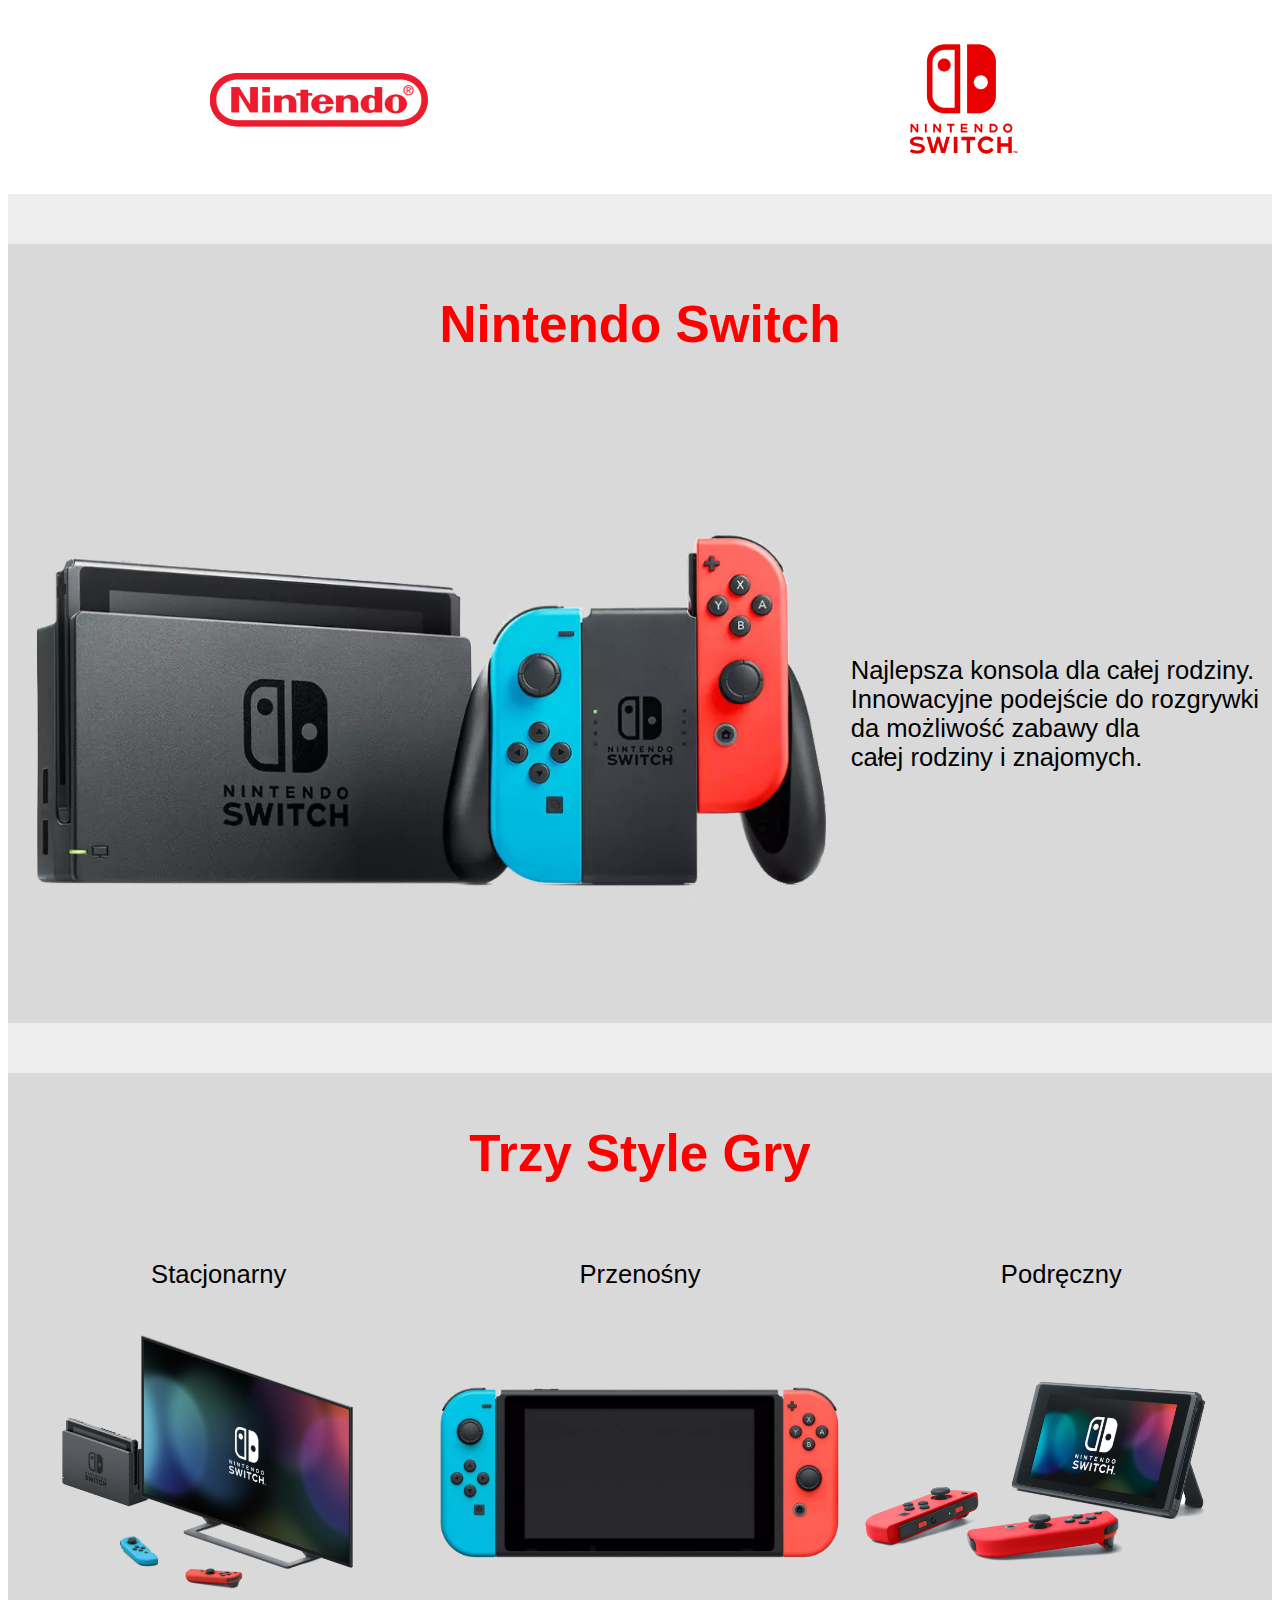
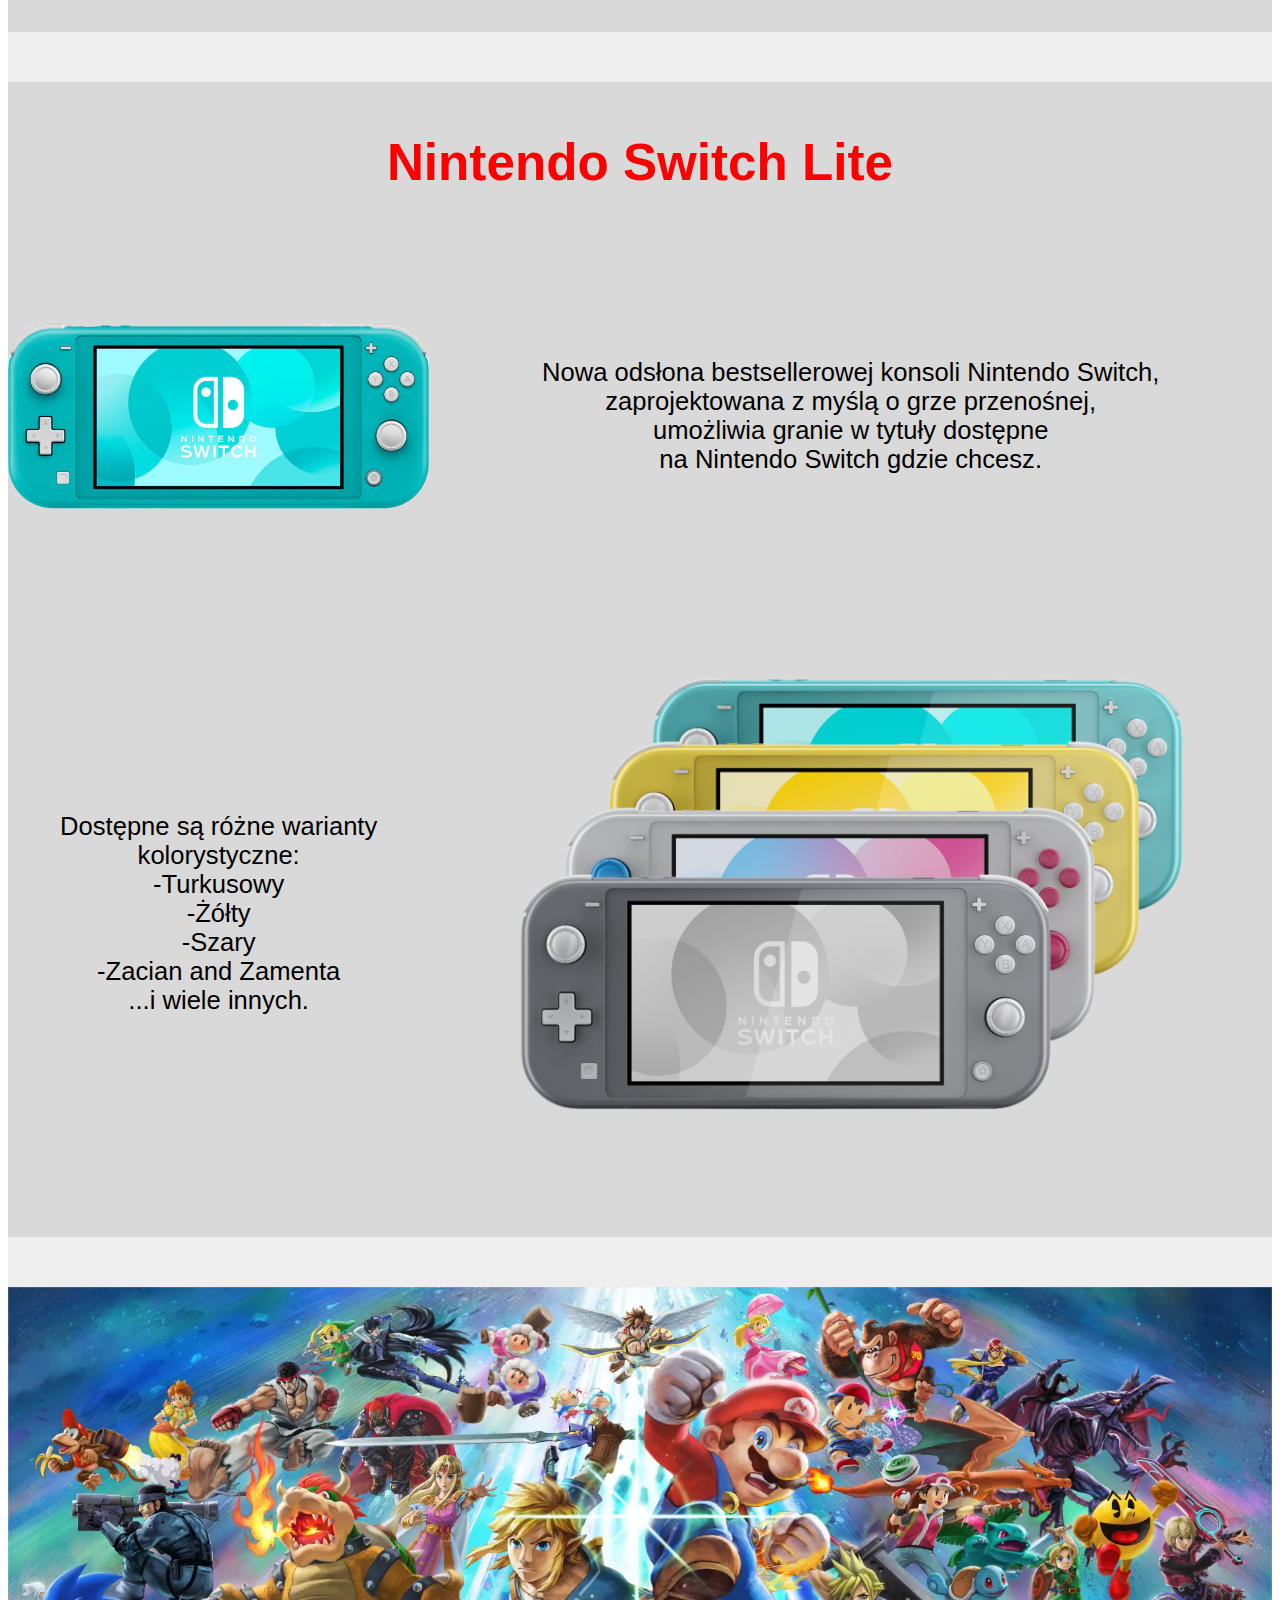
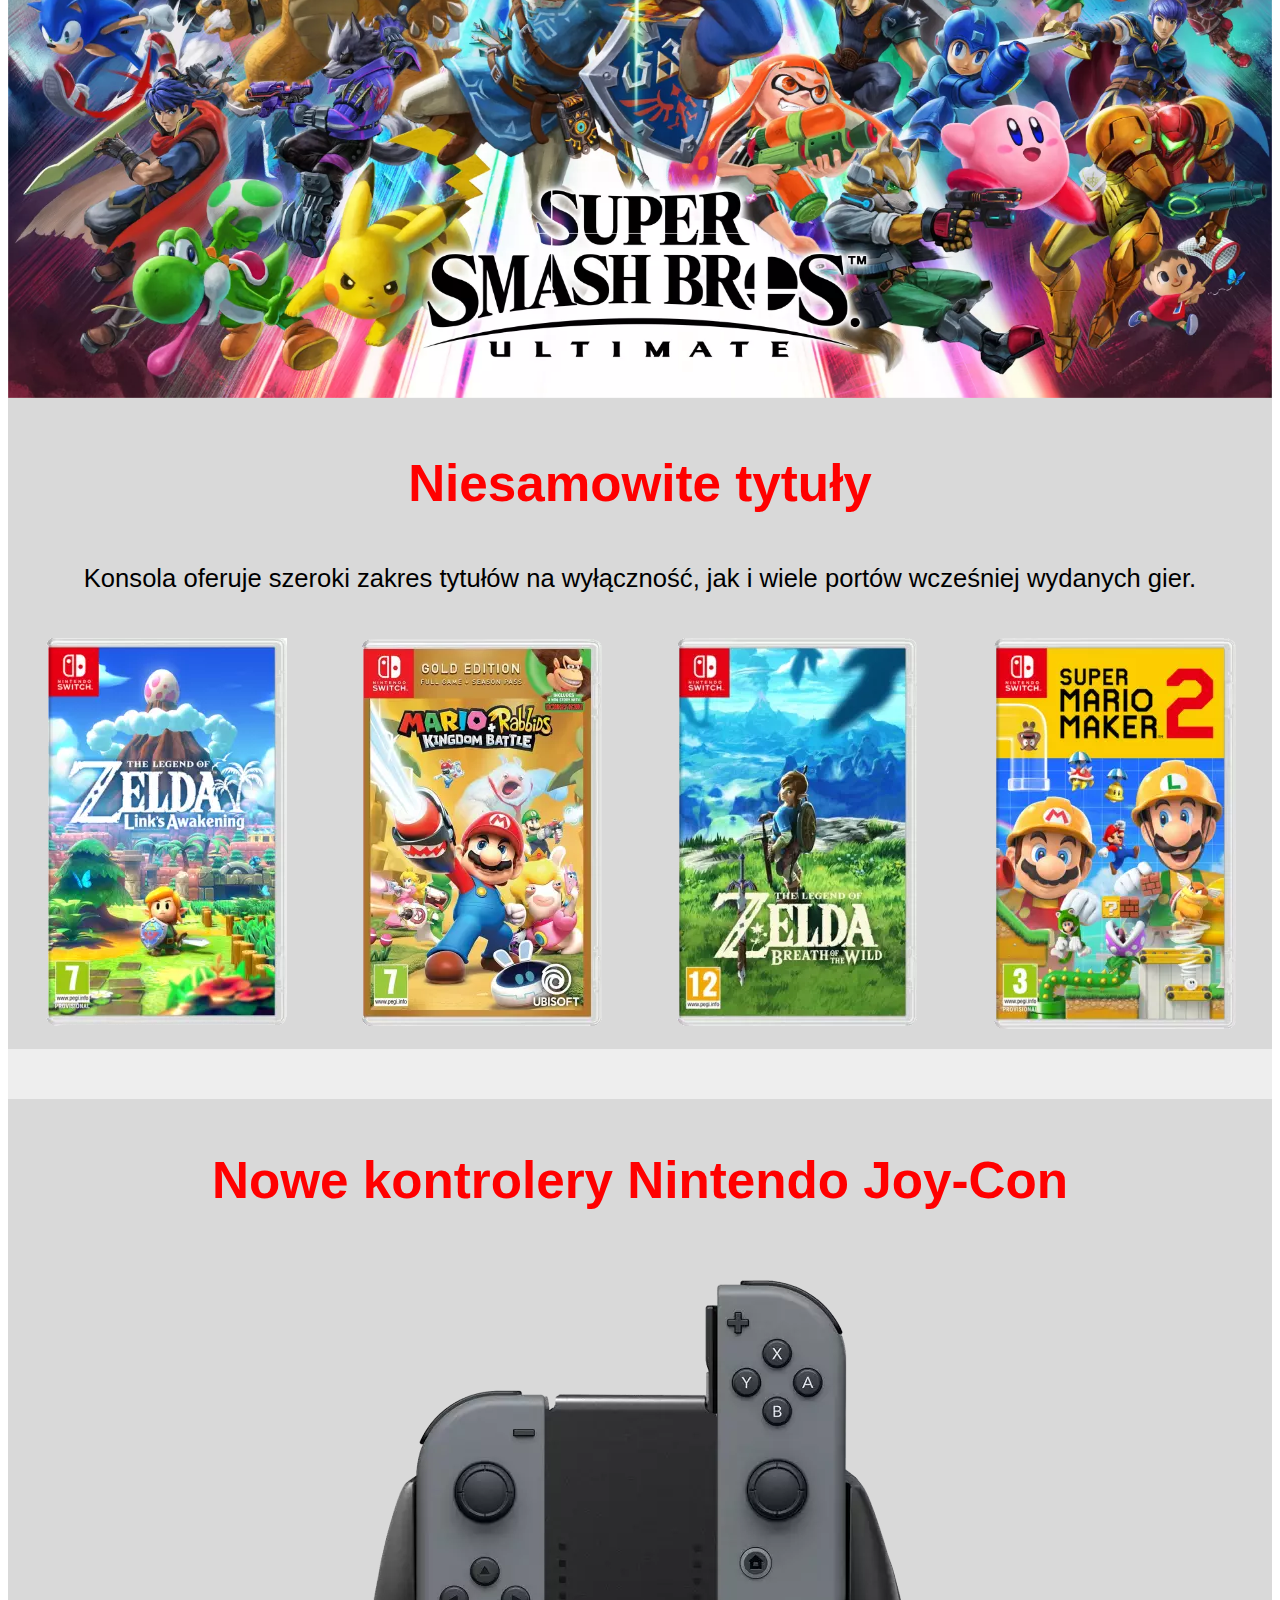
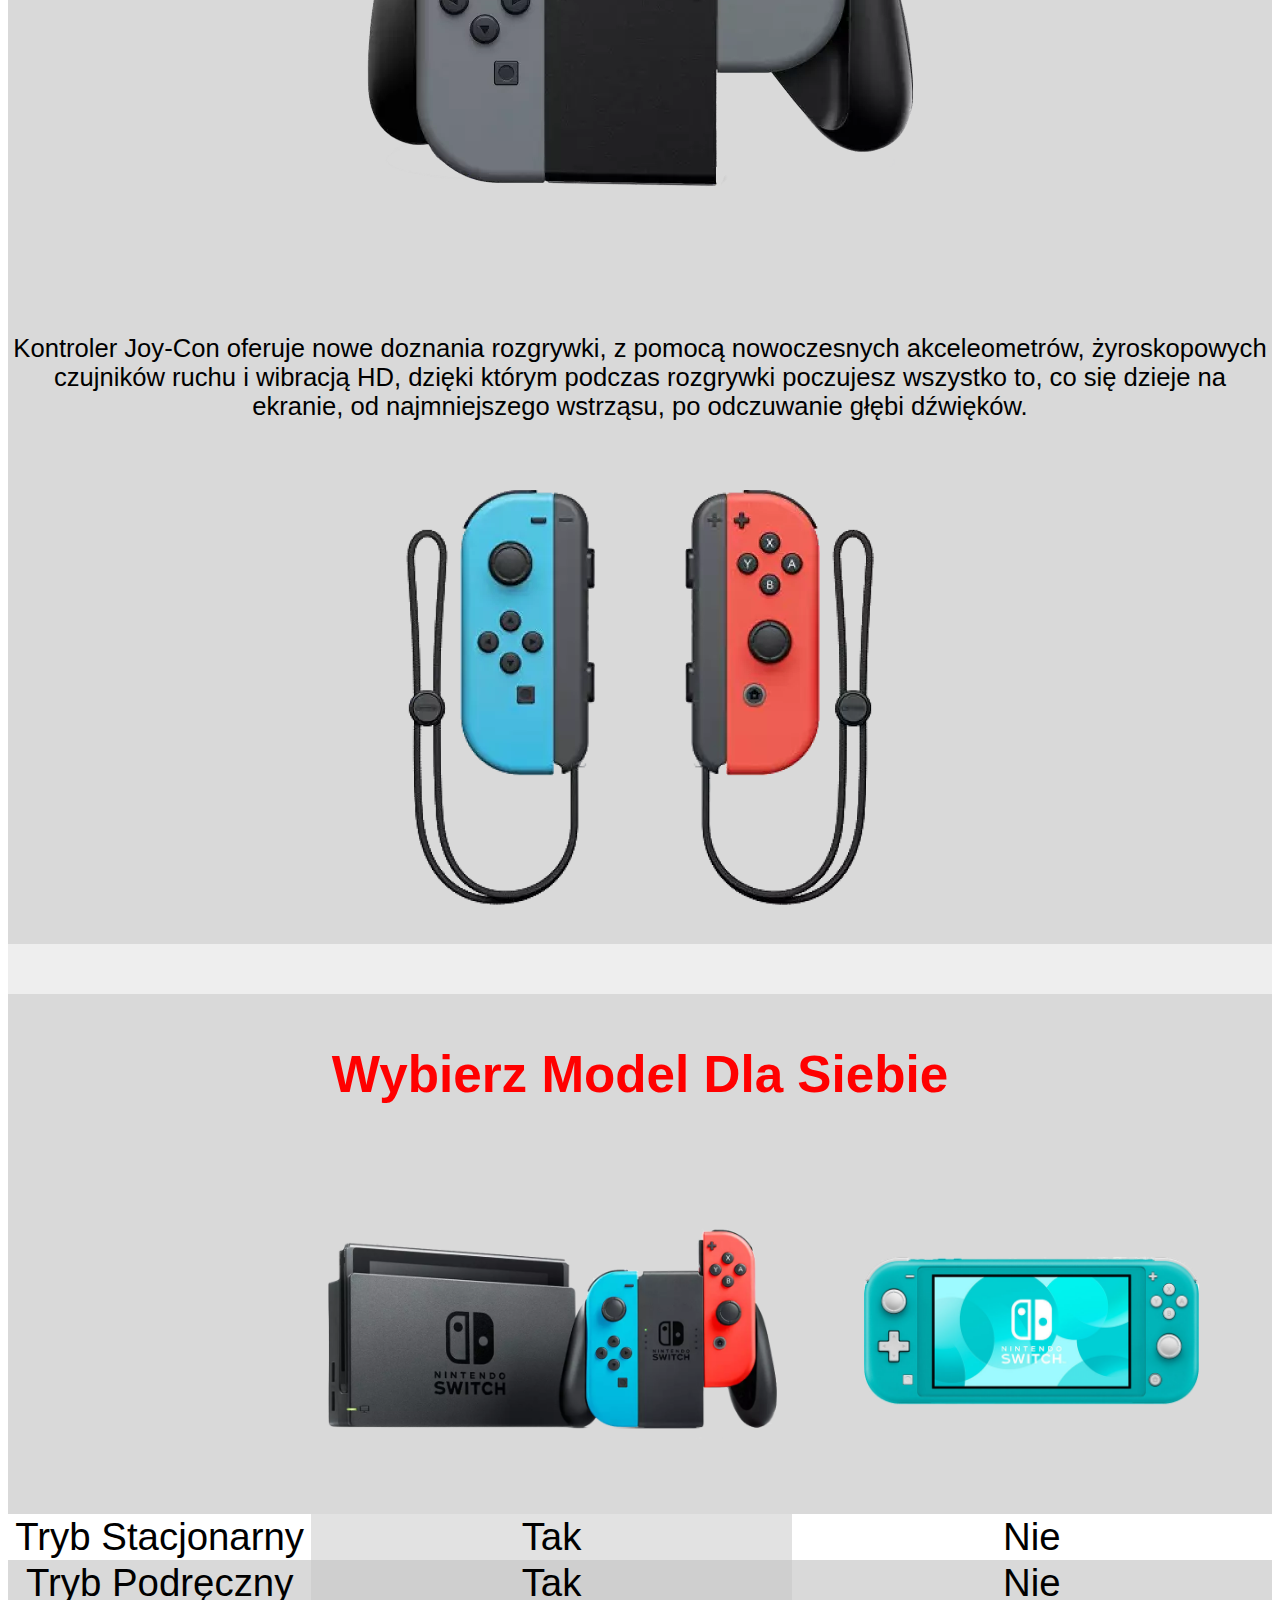
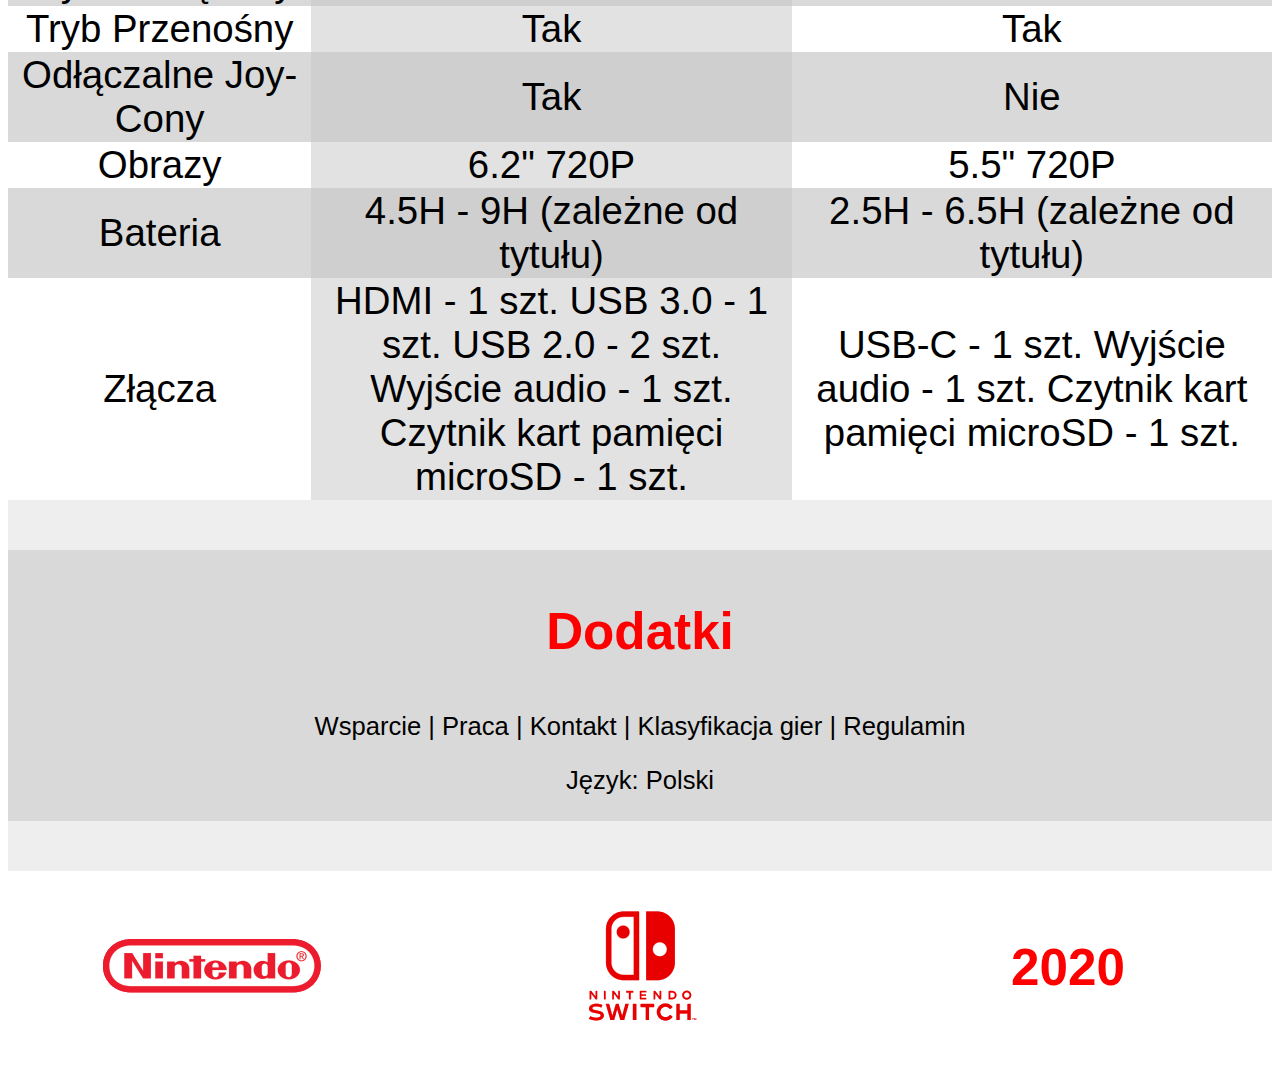
<file: index.html>
<!DOCTYPE html>
<html lang="pl-PL">

<head>
    <title>Nintendo Switch</title>
    <link rel="shortcut icon" href="img/favicon.ico" />
    <meta charset="UTF-8">
    <meta name="viewport" content="width=device-width, initial-scale=1.0">
    <link rel="stylesheet" href="style.css">
</head>

<body>
    <!-- Wrapper -->
    <div class="wrapper">
        <!-- gora -->
        <header class="gora">
            <ul>
                <li><img src="img/logo.webp" alt=""></li>
                <li><img src="img/logo2.webp" alt=""></li>
                <li class="menu"><img src="img/menu.webp" alt=""></li>
            </ul>
        </header>

        <!-- Switch -->
        <section class="switch">
            <h3>Nintendo Switch</h3>
	    <div class="switch1">
	    <div class="switch2">
            <img src="img/switch1.webp" alt="">
	    </div>
	    <div>
            <p>Najlepsza konsola dla całej rodziny. <br>
                Innowacyjne podejście do rozgrywki <br>
                da możliwość zabawy dla <br>
                całej rodziny i znajomych.</p>
	    </div>
	    </div>
        </section>

        <!-- Style -->
        <section class="style">
            <h3 class="styletext">Trzy Style Gry</h3>
	    <div class="boxmas">
            <div class="box">
                <p>Stacjonarny</p>
                <img src="img/tel.webp" alt="">
            </div>
            <div class="box">
                <p>Przenośny</p>
                <img src="img/prz.webp" alt="">
            </div>
            <div class="box">
                <p>Podręczny</p>
                <img src="img/podr.webp" alt="">
            </div>
	    </div>
        </section>

        <!-- Lite -->
        <section class="lite">
            <h3>Nintendo Switch Lite</h3>
	    <div class="box1">
            <img src="img/lite1.webp" alt="" class="lite1">
            <p>Nowa odsłona bestsellerowej konsoli Nintendo Switch, <br> zaprojektowana z myślą o grze przenośnej, <br> umożliwia granie w tytuły dostępne <br> na Nintendo Switch gdzie chcesz.</p>
	    </div>
	    <div class="box1">
            <p>Dostępne są różne warianty kolorystyczne: <br> -Turkusowy <br> -Żółty <br> -Szary <br> -Zacian and Zamenta <br> ...i wiele innych.</p>
            <img src="img/lite2.webp" alt="" class="lite2">
    	    </div>
        </section>

        <!-- Gry -->
        <section class="gry">
            <img src="img/smash.webp" alt="" class="smash">
            <h3>Niesamowite tytuły</h3>
            <p>Konsola oferuje szeroki zakres tytułów na wyłączność, jak i wiele portów wcześniej wydanych gier.</p>
	    <div class="box2">
            <img src="img/gra1.webp" alt="">
            <img src="img/gra2.webp" alt="">
            <img src="img/gra3.webp" alt="">
            <img src="img/gra4.webp" alt="">
	    </div>
        </section>

        <!-- Kontrolery -->
        <section class="kontrolery">
            <h3>Nowe kontrolery Nintendo Joy-Con</h3>
            <img src="img/kontr1.webp" alt="">
            <p>Kontroler Joy-Con oferuje nowe doznania rozgrywki, z pomocą nowoczesnych akceleometrów, żyroskopowych czujników ruchu i wibracją HD, dzięki którym podczas rozgrywki poczujesz wszystko to, co się dzieje na ekranie, od najmniejszego wstrząsu, po odczuwanie głębi dźwięków. </p>
            <img src="img/kontr2.webp" alt="">
        </section>

        <!-- Tabela -->
        <section class="tabela">
		<h3>Wybierz Model Dla Siebie</h3>
            <table>
                <tr>
                    <td width="24%"> </td>
                    <td width="38%"> <img src="img/switch1.webp" alt="" class="imgt1"> </td>
                    <td width="38%"> <img src="img/lite1.webp" alt="" class="imgt2"> </td>
                </tr>
                <tr>
                    <td width="24%" class="kol2"> Tryb Stacjonarny </td>
                    <td width="38%" class="kol3"> Tak </td>
                    <td width="38%" class="kol2"> Nie </td>
                </tr>
                <tr>
                    <td width="24%" class="kol1"> Tryb Podręczny </td>
                    <td width="38%" class="kol4"> Tak </td>
                    <td width="38%" class="kol1"> Nie </td>
                </tr>
                <tr>
                    <td width="24%" class="kol2"> Tryb Przenośny </td>
                    <td width="38%" class="kol3"> Tak </td>
                    <td width="38%" class="kol2"> Tak </td>
                </tr>
                <tr>
                    <td width="24%" class="kol1"> Odłączalne Joy-Cony </td>
                    <td width="38%" class="kol4"> Tak </td>
                    <td width="38%" class="kol1"> Nie </td>
                </tr>
                <tr>
                    <td width="24%" class="kol2"> Obrazy </td>
                    <td width="38%" class="kol3"> 6.2" 720P </td>
                    <td width="38%" class="kol2"> 5.5" 720P </td>
                </tr>
                <tr>
                    <td width="24%" class="kol1"> Bateria </td>
                    <td width="38%" class="kol4"> 4.5H - 9H (zależne od tytułu) </td>
                    <td width="38%" class="kol1"> 2.5H - 6.5H (zależne od tytułu) </td>
                </tr>
                <tr>
                    <td width="24%" class="kol2"> Złącza </td>
                    <td width="38%" class="kol3"> HDMI - 1 szt. USB 3.0 - 1 szt. USB 2.0 - 2 szt. Wyjście audio - 1 szt. Czytnik kart pamięci microSD - 1 szt. </td>
                    <td width="38%" class="kol2"> USB-C - 1 szt. Wyjście audio - 1 szt. Czytnik kart pamięci microSD - 1 szt. </td>
                </tr>
            </table>
        </section>

        <!-- Dodatki -->
        <section class="dodatki">
	    <h3>Dodatki</h3>
            <p>Wsparcie | Praca | Kontakt | Klasyfikacja gier | Regulamin</p>
            <p>Język: Polski</p>
        </section>

        <!-- Footer -->
        <footer>
            <ul>
                <li>
                    <img src="img/logo.webp" alt="">
                </li>
                <li>
                    <img src="img/logo2.webp" alt="">
                </li>
                <li>
                    <h3>2020</h3>
                </li>
            </ul>
        </footer>
    </div>
</body>

</html>
</file>
<file: style.css>
:root {
    --primary: #eee;
    --kol11: #D9D9D9;
    --kol21: #FFFFFF;
    --kol31: #E2E2E2;
    --kol41: #CFCFCF;
}

html {
    box-sizing: border-box;
    font-family: Arial sans-serif;
    background-color: white;
}

.wrapper {
    display: grid;
    background-color: var(--primary);
}

.gora {
    display: grid;
    text-align: center;
    background-color: white;
    align-items: center;
}

.menu {
    display: none;
}

.gora ul {
    display: grid;
    grid-gap: 20px;
    padding: 0;
    list-style: none;
    grid-template-columns: repeat(2, 1fr);
    grid-auto-rows: minmax(150px, auto);
    align-items: center;
}

.gora img {
    max-width: 100%;
    height: auto;
}

h3 {
    font-family: Arial;
    color: red;
    font-size: 4vw;
    text-align: center;
}

p {
    font-family: sans-serif;
    font-size: 2vw;
}

.switch {
    background-color: var(--kol11);
    margin-top: 50px;
    display: grid;
}

.switch1 {
    grid-template-columns: 2fr 1fr;
    display: grid;
    align-items: center;
}

.switch2  img{
    width: 100%;
    height: auto;
}

.switch p {
    text-align: left;
}

.style {
    background-color: var(--kol11);
    margin-top: 50px;
}

.boxmas {
    display: grid;
    grid-template-columns: 1fr 1fr 1fr;
}

.box {
    grid-template-columns: 2fr;
    display: grid;
    justify-items: center;
    max-width: 100%;
    height: auto;
}

.box img {
    width: 100%;
}

.lite {
    background-color: var(--kol11);
    margin-top: 50px;
}

.lite1 {
    max-width: 100%;
    height: auto;
}

.lite2 {
    max-width: 80%;
    height: auto;
}

.box1 {
    grid-template-columns: 1fr 2fr;
    display: grid;
    justify-items: center;
    max-width: 100%;
    align-items: center;
}

.box1 p {
    text-align: center;
}

.gry {
    background-color: var(--kol11);
    margin-top: 50px;
    max-width: 100%;
}

.gry h3 {
    text-align: center;
}

.gry p {
    text-align: center;
}

.box2 {
    grid-template-columns: 1fr 1fr 1fr 1fr;
    display: grid;
    justify-items: center;
    max-width: 100%;
}

.box2 img {  
    margin-top: 20px;
    margin-bottom: 20px;
}

.smash {
    max-width: 100%;
    height: auto;
}

.kontrolery {
    display: grid;
    grid-template-columns: 1fr;
    justify-items: center;
    background-color: var(--kol11);
    margin-top: 50px;
    text-align: center;
}

.kontrolery img {
    max-width: 100%;
    height: auto;
}

.tabela {
    background-color: var(--kol11);
    margin-top: 50px;
}

.tabela table {
    border-collapse: collapse;
    width: 100%;
    font-family: sans-serif;
    font-size: 3vw;
    text-align: center;
}

.tabela .imgt1 {
    max-width: 100%;
    max-height: 100%;
}

.tabela .imgt2 {
    max-width: 70%;
    max-height: 70%;
}

.kol1 {
    background-color: var(--kol11);
}

.kol2 {
    background-color: var(--kol21);
}

.kol3 {
    background-color: var(--kol31);
}

.kol4 {
    background-color: var(--kol41);
}

.dodatki {
    background-color: var(--kol11);
    margin-top: 50px;
    text-align: center;
}

footer {
    display: grid;
    text-align: center;
    background-color: white;
    margin-top: 50px;
}

footer ul {
    display: grid;
    grid-gap: 20px;
    padding: 0;
    list-style: none;
    grid-template-columns: repeat(3, 1fr);
    grid-auto-rows: minmax(150px, auto);
    align-items: center;
}

footer img {
    max-width: 100%;
    height: auto;
}

/* Media Queries */
@media only screen and (max-width: 1010px) {
h3 {
    font-size: 5vw;
}

p {
    font-size: 4vw;
}

.menu {
    display: block;
    max-width: 70%;
    height: auto;
}

.gora ul {
    grid-template-columns: repeat(3, 1fr);
}

.switch1 {
    grid-template-columns: 1fr;
}

.switch1 p{
    text-align: center;
}

.switch2 {
    width: 100%;
}

.switch1 div p {
    width: 100%;
}

.boxmas {
    grid-template-columns: 1fr;
}

.box1 {
    grid-template-columns: 1fr; 
}

.box2 {
    grid-template-columns: 1fr 1fr;
}

.box2 img {  
    margin-top: 20px;
    margin-bottom: 20px;
}

@media only screen and (max-width: 600px) {

    h3 {
        font-size: 5vw;
    }

    p {
        font-size: 4vw;
    }

    .menu {
        max-width: 50%;
        height: auto;
    }

    .switch1 {
        text-align: center;
    }

    .box2 {
        grid-template-columns: 1fr;
        align-items: center;
    }

    .box2 img {
        max-width: 60%;
        margin-top: 20px;
        margin-bottom: 20px;
    }
}
</file>
